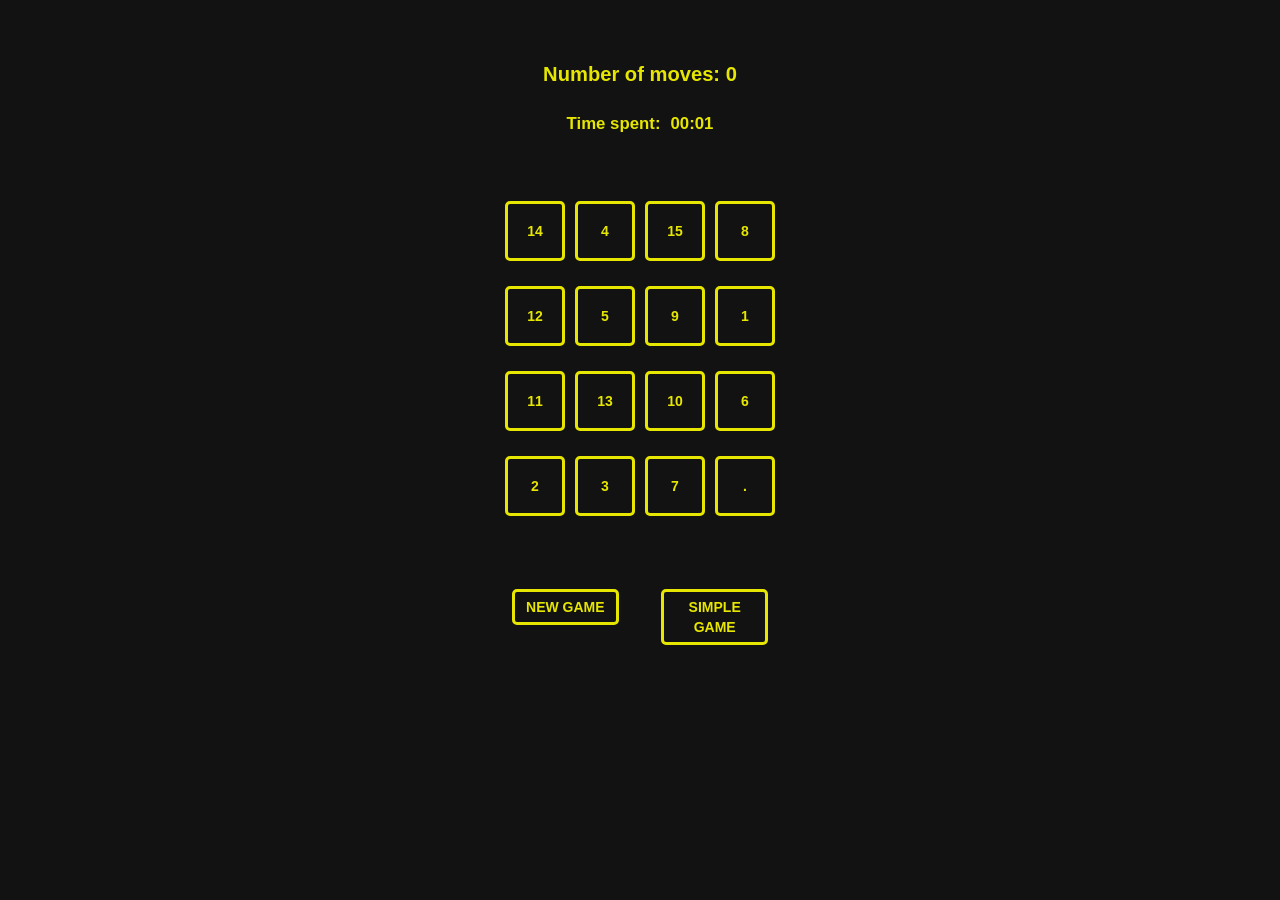
<file: index.html>
<!DOCTYPE html>

<html lang="en" style="background-color: #121212; color:#cccc00;">

    <head>
        <meta charset="utf-8">
        <meta http-equiv="X-UA-Compatible" content="IE=edge">
        <meta name="viewport" content="width=device-width, initial-scale=1">
        <title>Fifteen Puzzle</title>
        <link rel="stylesheet" href="css/bootstrap.css">
        <link rel="stylesheet" href="css/index-style.css">        
    </head>

    <body style="background-color:#121212;">        
        <header>
            
        </header>

        <div class = "container-fluid">    
            <div class="row">
                <div id="counter">Number of moves: 0</div>
                <div id="timer"> Time spent: 
                    <label id="minutes">00</label>:<label id="seconds">00</label>
                </div>
                <div id="finalTimer">
                    
                </div>
                <div id="puzzle"></div>

                <button type="button" class='new-game col-lg-1 col-md-1 col-sm-3 col-xs-5'>NEW GAME</button>
                <button type="button" class="simp-game col-lg-1 col-md-1 col-sm-3 col-xs-5">SIMPLE GAME</button>
            </div>
        </div>

        <script type="text/javascript" src="fifteen.js"></script>
    </body>

</html>
</file>
<file: css/index-style.css>
#puzzle{
    position: relative;
	background-color: #121212;
	width: 500px;
    height: auto; 
    min-height: 400px;
    margin: 0 auto;
    margin-top: 10px;
	padding: 30px;
	overflow: auto;
    display: flex;
    flex-direction: row;
    flex-wrap: wrap;
    justify-content: center; 
    align-items: center;
}

.new-game{
    background-color: #121212;
    color: #e6e600;
    border: 3px solid #e6e600;
    border-radius: 5px;
    padding: 5px;
    font-weight: bold;
    margin-top: 30px;
    margin-left: 40vw;
    margin-right: 0;
}

.new-game:hover{
    background-color: #e6e600;
    color: #121212;
}

.simp-game{
    position: relative;
    float: right;
    background-color: #121212;
    color: #e6e600;
    border: 3px solid #e6e600;
    border-radius: 5px;
    padding: 5px;
    font-weight: bold;
    margin-top: 30px;
    margin-left: 0;
    margin-right: 40vw;
}

.simp-game:hover{
    background-color: #e6e600;
    color: #121212;
}

#puzzle button{
    background-color: #121212;
    color: #e6e600;
    border: 3px solid #e6e600;
    border-radius: 5px;
    font-weight: bold;
    margin: 5px;
    width: 60px;
    height: 60px;
}

#puzzle button:hover{
    background-color: #e6e600;
    color: #121212;
}

.victory{
    position: relative;
    color: #e6e600;
    font-weight: bold;
    margin: 0 auto;
    font-size: 1.5em;
}

#counter{
    position: relative;
    color: #e6e600;
    font-weight: bold;
    font-size: 1.2em;
    margin-top: 30px;
    display: flex;
    flex-direction: row;
    flex-wrap: wrap;
    justify-content: center; 
    align-items: center;
}

#timer{
    position: relative;
    color: #e6e600;
    font-weight: bold;
    height: 50px;
    font-size: 1.2em;
    margin-top: 10px;
    display: flex;
    flex-direction: row;
    flex-wrap: wrap;
    justify-content: center; 
    align-items: center;
}

#minutes{
    padding-left: 10px;
    padding-top: 5px;
}

#seconds{
    padding-top: 5px;
}
</file>
